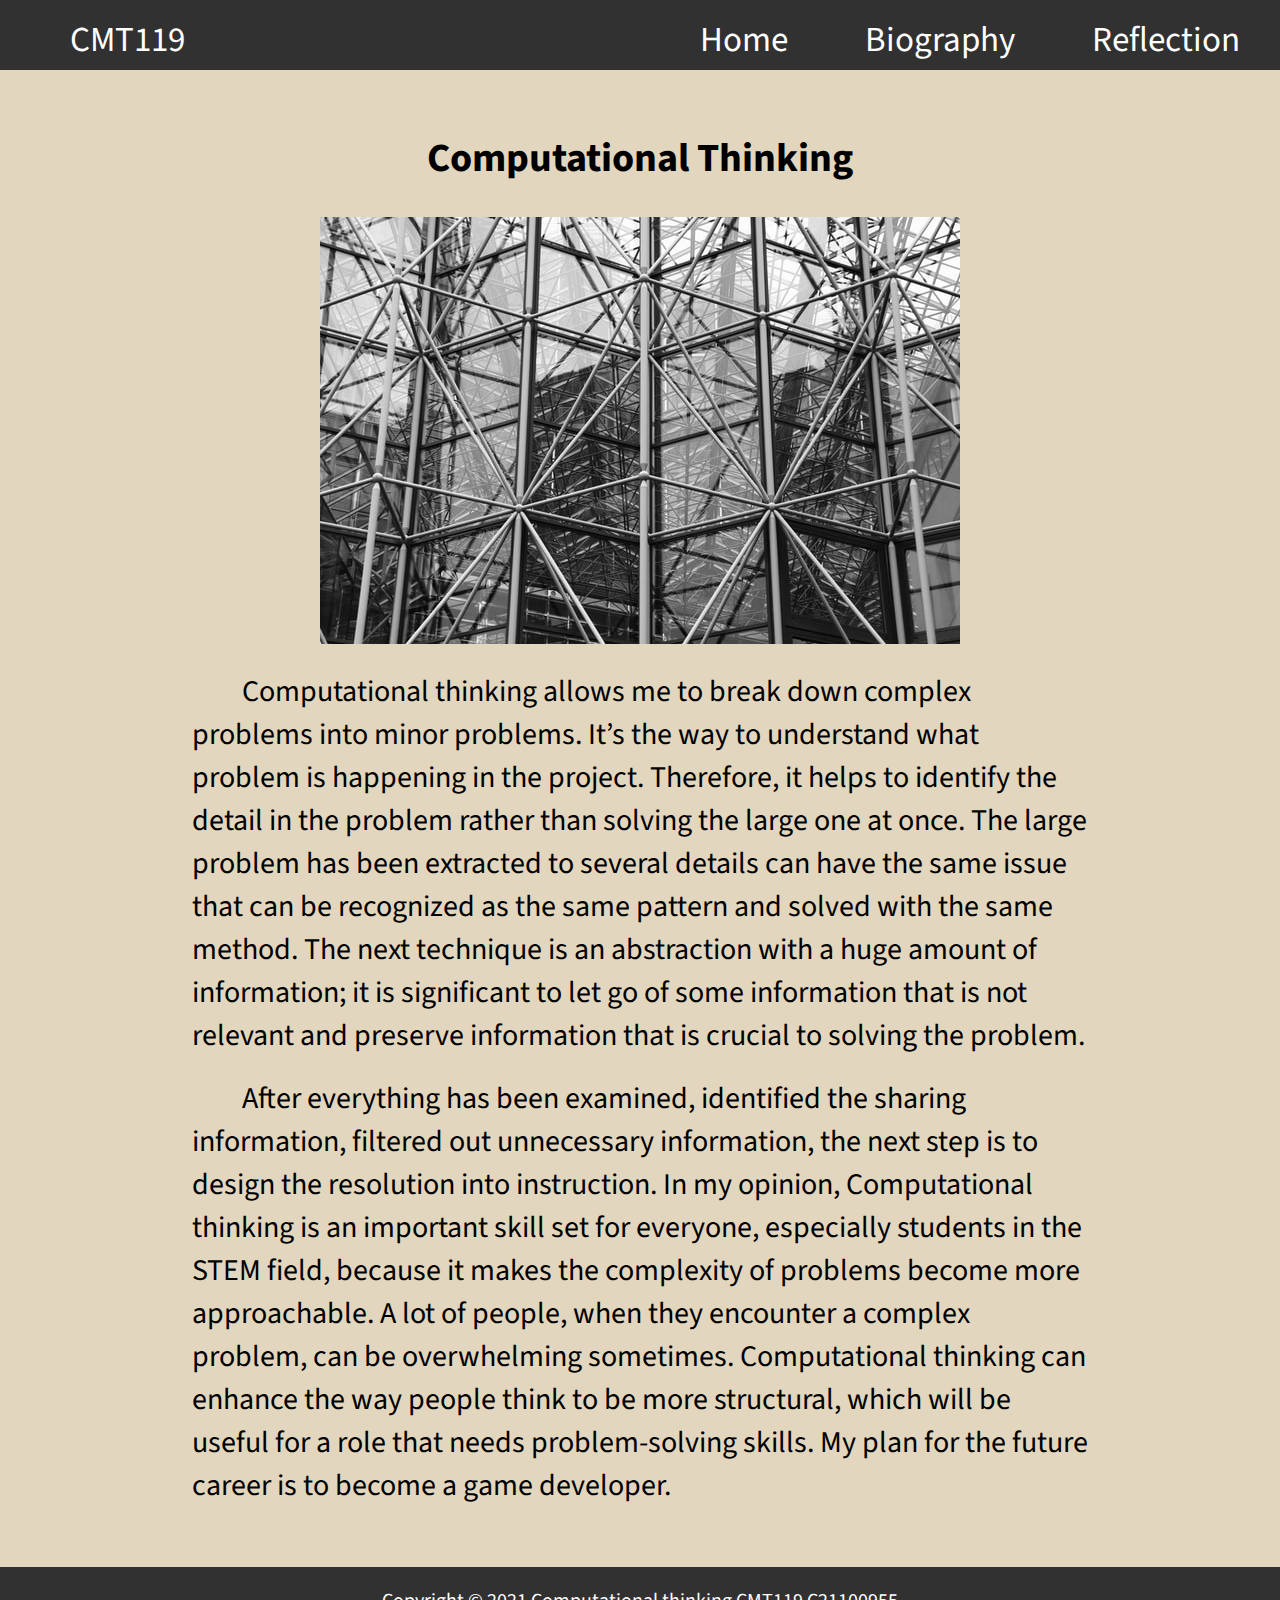
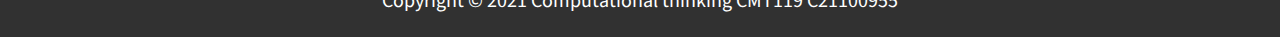
<file: index.html>
<!DOCTYPE html>
<html lang="en">

<head>
    <meta charset="UTF-8">
    <meta http-equiv="X-UA-Compatible" content="IE=edge">
    <meta name="viewport" content="width=device-width, initial-scale=1.0">
    <title>Intro</title>
    <link rel="stylesheet" href="app_page1.css">
    <link href="https://fonts.googleapis.com/css2?family=Source+Sans+Pro&display=swap" rel="stylesheet">
</head>

<body>
    <header>
        <nav>
            <ul class="cmt119">
                <li>CMT119</li>
            </ul>
            <ul class="navigation">
                <li><a href="index.html">Home</a></li>
                <li><a href="page_2.html">Biography</a></li>
                <li><a href="page_3.html">Reflection</a></li>
            </ul>
        </nav>
        <div>
            <h1 class="title">Computational Thinking</h1>
        </div>
    </header>
    <article>
        <div id="image01">
            <img src="image_1.jpg">
            <!--imglink:https://unsplash.com/photos/cDsakT8anSw-->
        </div>
        <div id="article01">
            <p class="first_comp">
                Computational thinking allows me to break down complex problems into minor problems. It’s the way to
                understand what problem is happening in the project. Therefore, it helps to identify the detail in the
                problem rather than solving the large one at once. The large problem has been extracted to several
                details
                can have the same issue that can be recognized as the same pattern and solved with the same method. The
                next
                technique is an abstraction with a huge amount of information; it is significant to let go of some
                information that is not relevant and preserve information that is crucial to solving the problem.</p>
            <p class="second_comp">After everything has been examined, identified the sharing information, filtered out
                unnecessary information,
                the
                next step is to design the resolution into instruction. In my opinion, Computational thinking is an
                important skill set for everyone, especially students in the STEM field, because it makes the complexity
                of
                problems become more approachable. A lot of people, when they encounter a complex problem, can be
                overwhelming sometimes. Computational thinking can enhance the way people think to be more structural,
                which will be useful for a role that needs problem-solving skills. My plan for the future career is to
                become a game developer.
            </p>
        </div>
    </article>
    <footer>
        <p>
            Copyright © 2021 Computational thinking CMT119 C21100955
        </p>
    </footer>
</body>

</html>
</file>
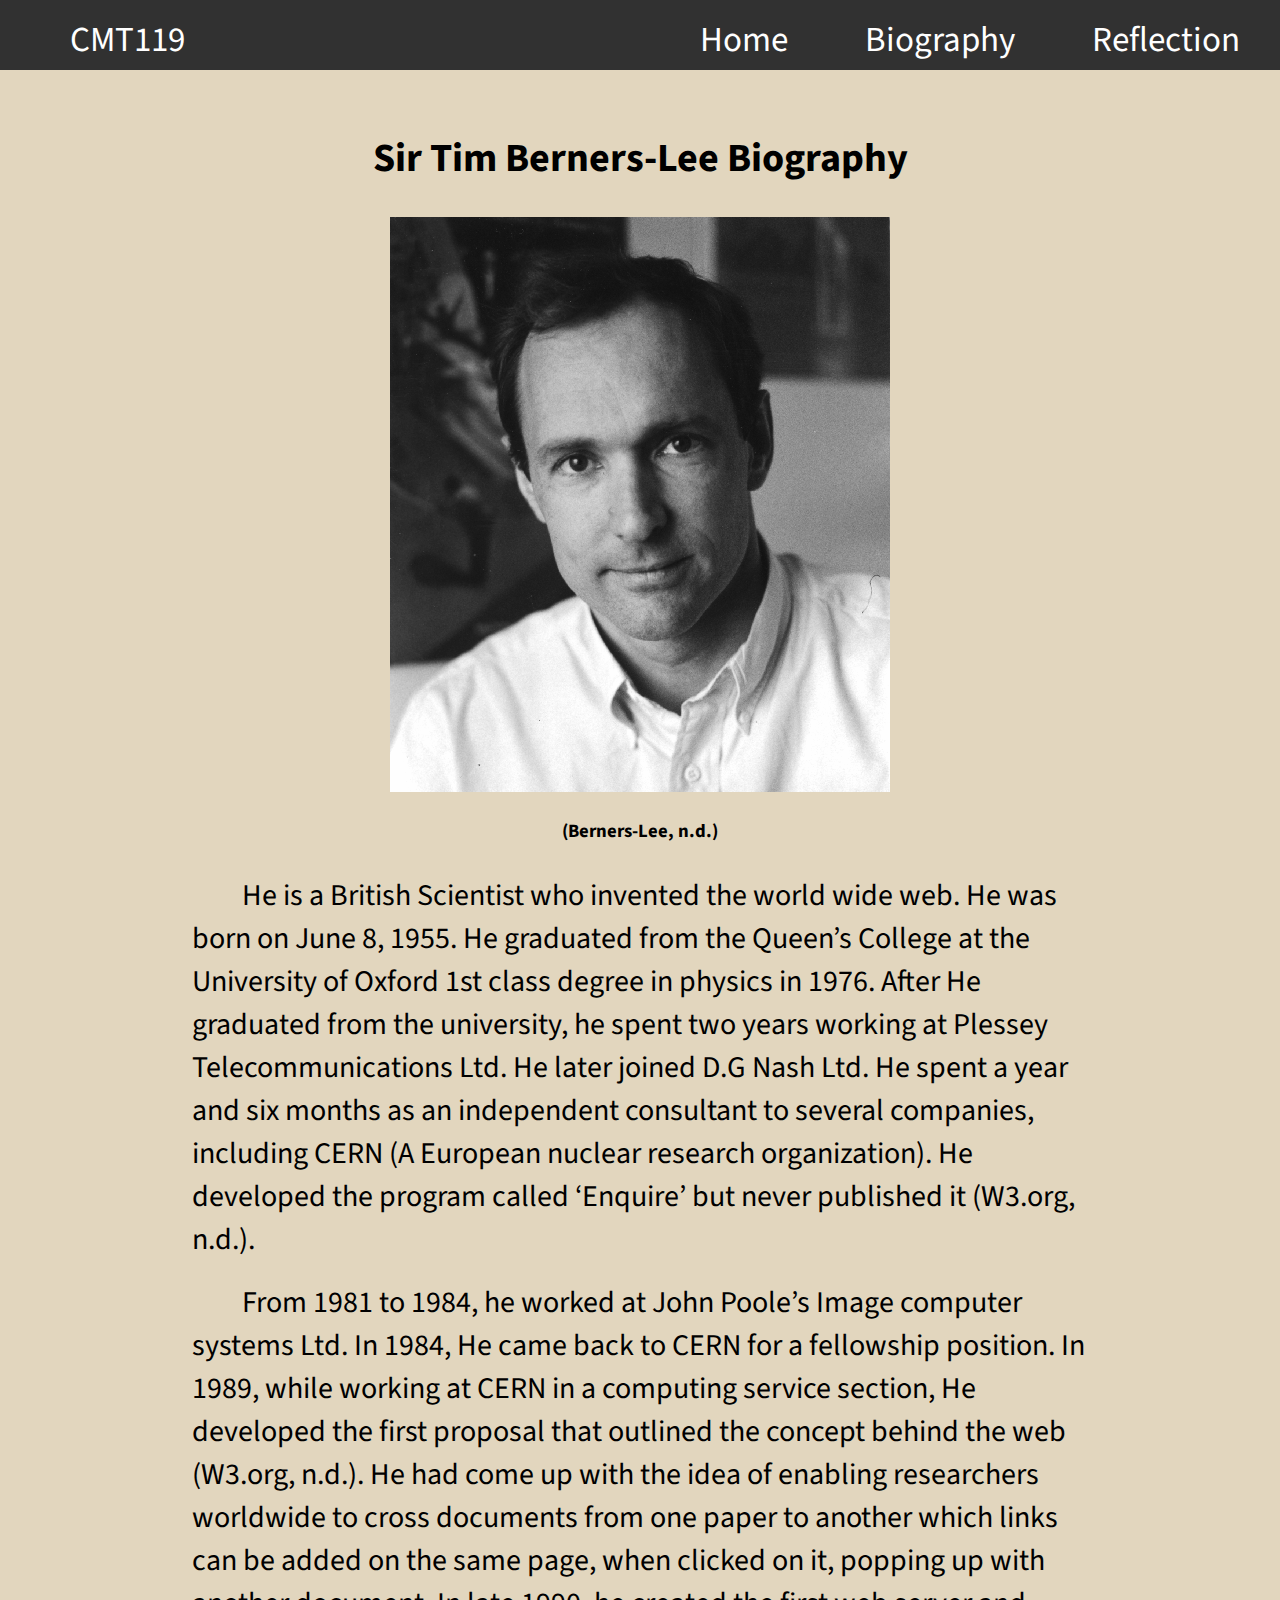
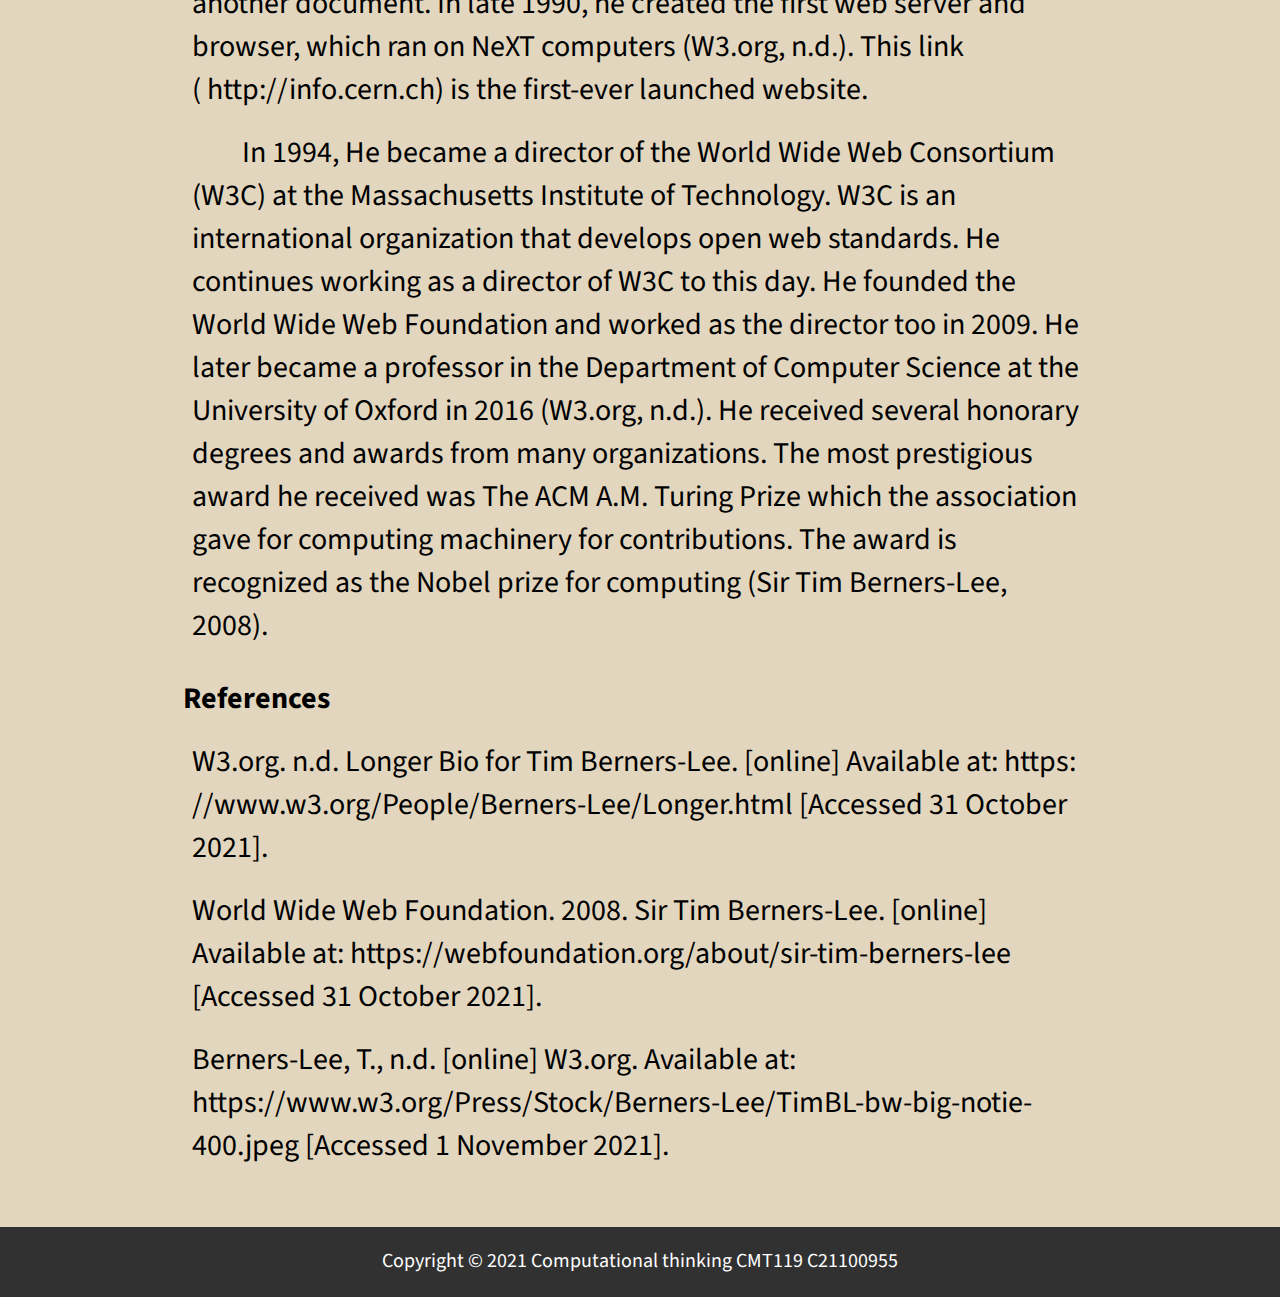
<file: page_2.html>
<!DOCTYPE html>
<html lang="en">

<head>
    <meta charset="UTF-8">
    <meta http-equiv="X-UA-Compatible" content="IE=edge">
    <meta name="viewport" content="width=device-width, initial-scale=1.0">
    <title>biography</title>
    <link rel="stylesheet" href="app_page1.css">
    <link href="https://fonts.googleapis.com/css2?family=Source+Sans+Pro&display=swap" rel="stylesheet">
</head>

<body>
    <header>
        <nav>
            <ul class="cmt119">
                <li>CMT119</li>
            </ul>
            <ul class="navigation">
                <li><a href="index.html">Home</a></li>
                <li><a href="page_2.html">Biography</a></li>
                <li><a href="page_3.html">Reflection</a></li>
            </ul>
        </nav>
        <div>
            <h1 class="biotitle">Sir Tim Berners-Lee Biography</h1>
        </div>
    </header>
    <article>
        <div id="image02">
            <!-- img reference: https://www.w3.org/Press/Stock/Berners-Lee/TimBL-bw-big-notie-400.jpeg -->
            <img src="TimBL_resize.gif">
            <h3>(Berners-Lee, n.d.)</h3>
        </div>
        <div id="article02">
            <p class="first_bio">
                He is a British Scientist who invented the world wide web. He was born on June 8, 1955. He graduated
                from the Queen’s College at the University of Oxford 1st class degree in physics in 1976. After He
                graduated
                from the university, he spent two years working at Plessey Telecommunications Ltd. He later joined D.G
                Nash
                Ltd. He spent a year and six months as an independent consultant to several companies, including CERN (A
                European nuclear research organization). He developed the program called ‘Enquire’ but never published
                it (W3.org, n.d.).</p>
            <p class="second_bio">From 1981 to 1984, he
                worked at John Poole’s Image computer systems Ltd. In 1984, He came back to CERN for a fellowship
                position. In
                1989,
                while working at CERN in a computing service section, He developed the first proposal that outlined the
                concept behind the web (W3.org, n.d.). He had come up with the idea of enabling researchers worldwide to
                cross documents from one paper to another which links can be added on the same page, when clicked on it,
                popping up with another document. In late 1990, he created the first web server and browser, which ran
                on
                NeXT computers (W3.org, n.d.). This link <br>( http://info.cern.ch) is the first-ever launched website.</p>
            <p class="third_bio"> In 1994, He became a director of the World Wide Web Consortium (W3C) at the
                Massachusetts Institute of
                Technology. W3C is an
                international organization that develops open web standards. He continues working as a director of W3C
                to
                this day. He founded the World Wide Web Foundation and worked as the director too in 2009. He later
                became a
                professor in the Department of Computer Science at the University of Oxford in 2016 (W3.org, n.d.). He
                received several honorary degrees and awards from many organizations. The most prestigious award he
                received
                was The ACM A.M. Turing Prize which the association gave for computing machinery for contributions. The
                award is recognized as the Nobel prize for computing (Sir Tim Berners-Lee, 2008).
            </p>
        </div>
        <div>
            <h2 class="references">References</h2>
            <p>W3.org. n.d. Longer Bio for Tim Berners-Lee. [online] Available at: https:
                //www.w3.org/People/Berners-Lee/Longer.html [Accessed 31 October 2021].</p>
            <p>World Wide Web Foundation. 2008. Sir Tim Berners-Lee. [online] Available at:
                https://webfoundation.org/about/sir-tim-berners-lee [Accessed 31 October 2021].</p>
            <p>Berners-Lee, T., n.d. [online] W3.org. Available at: https://www.w3.org/Press/Stock/Berners-Lee/TimBL-bw-big-notie-400.jpeg [Accessed 1 November 2021].</p>
        </div>
    </article>
    <footer>
        <p>
            Copyright © 2021 Computational thinking CMT119 C21100955
        </p>
    </footer>
</body>

</html>
</file>
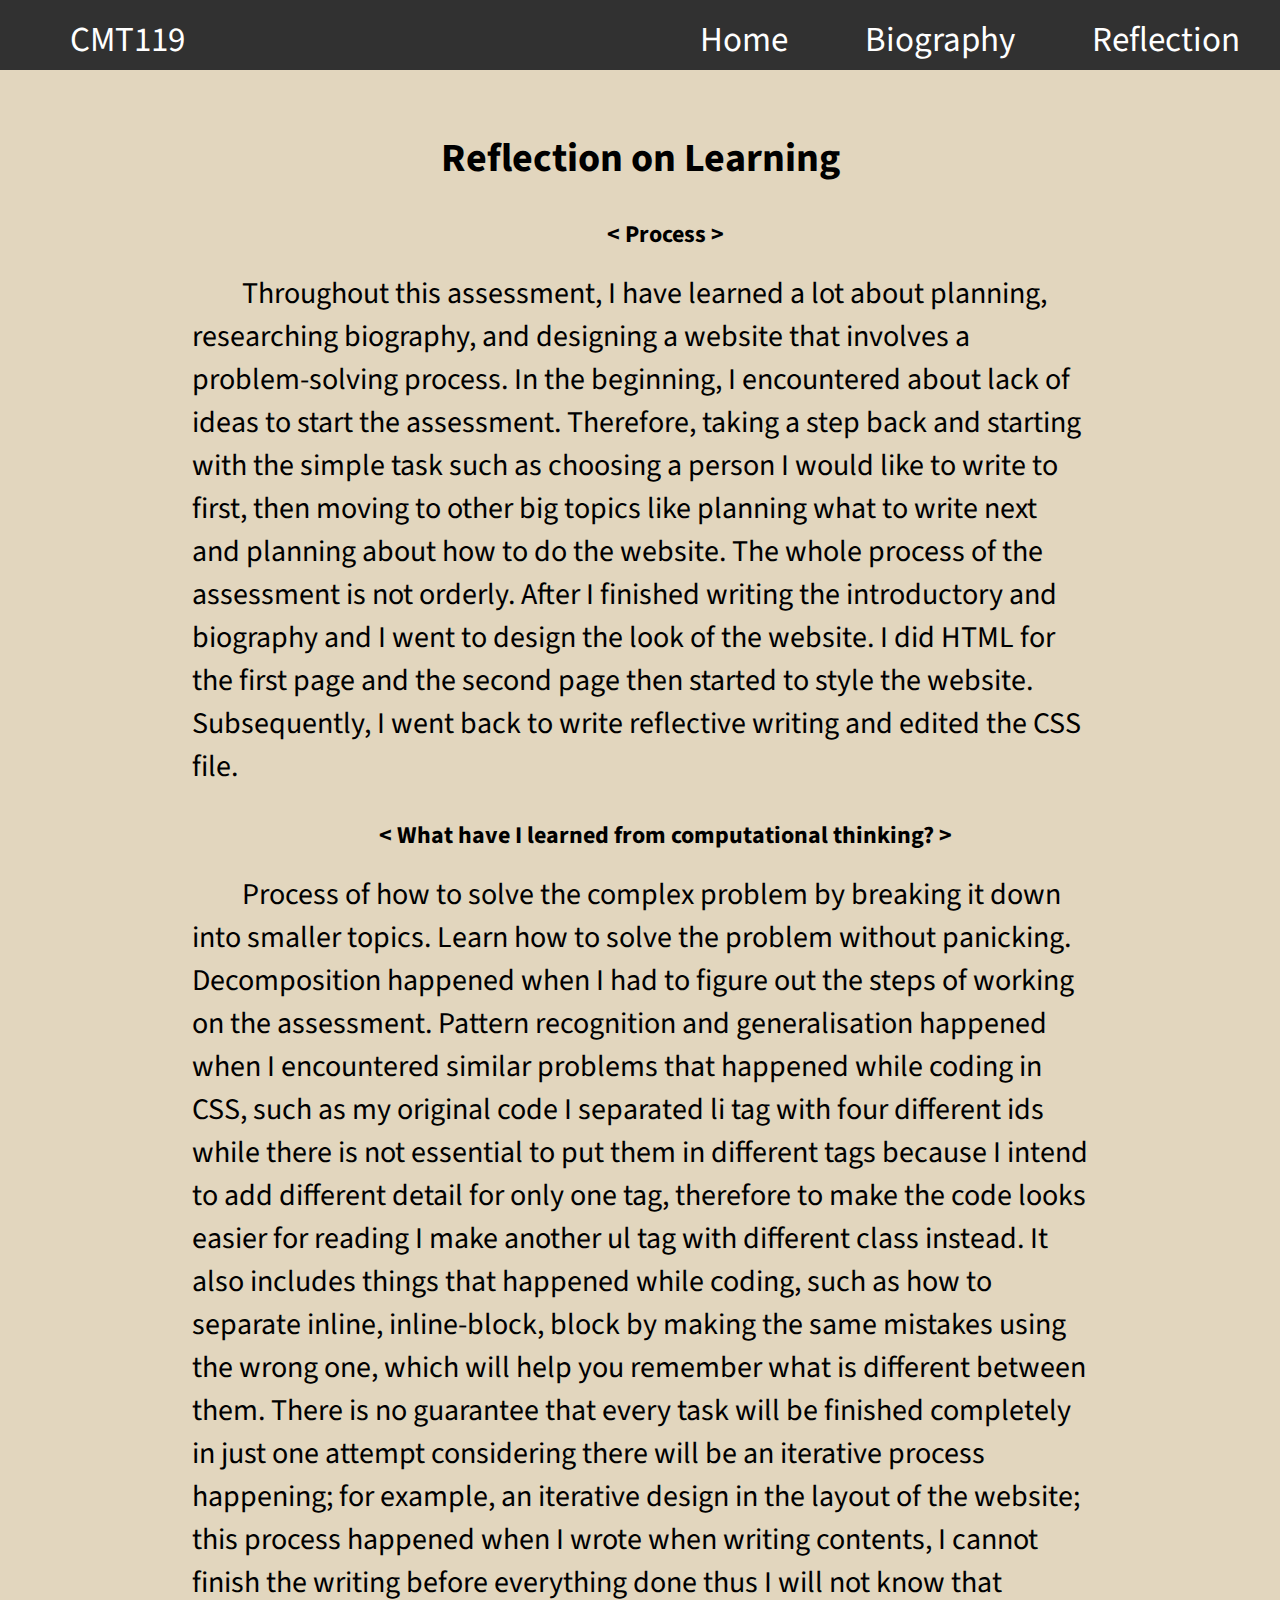
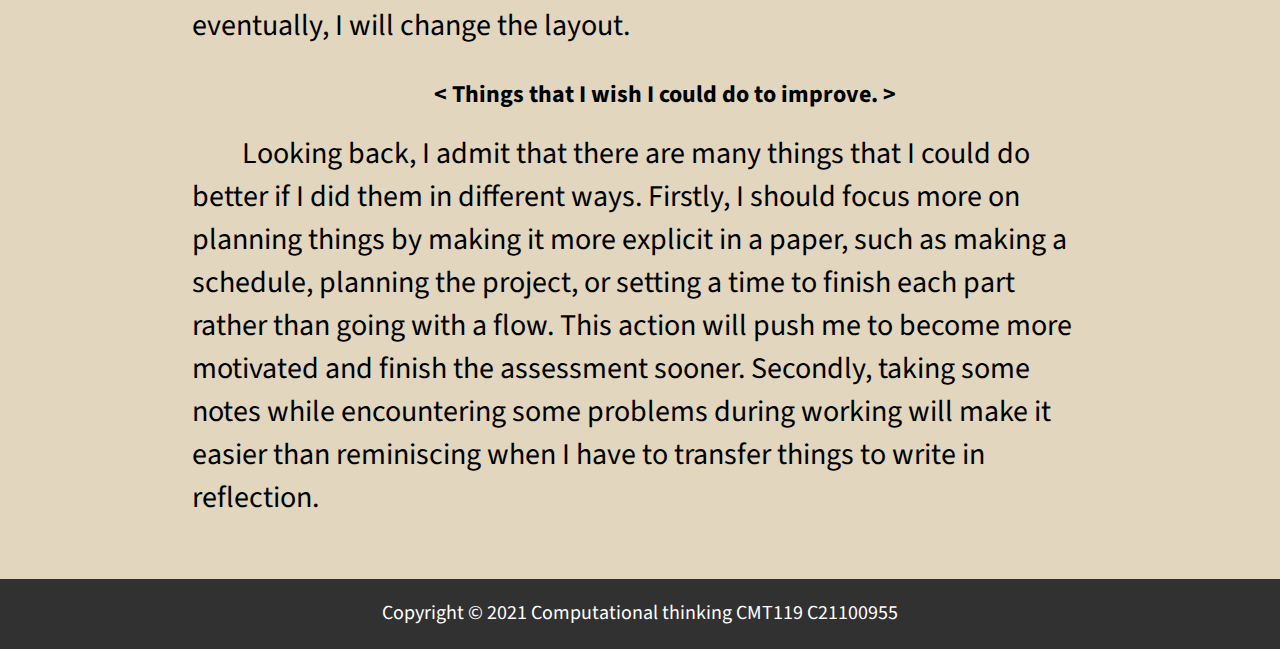
<file: page_3.html>
<!DOCTYPE html>
<html lang="en">

<head>
    <meta charset="UTF-8">
    <meta http-equiv="X-UA-Compatible" content="IE=edge">
    <meta name="viewport" content="width=device-width, initial-scale=1.0">
    <title>reflection</title>
    <link rel="stylesheet" href="app_page1.css">
    <link href="https://fonts.googleapis.com/css2?family=Source+Sans+Pro&display=swap" rel="stylesheet">
</head>

<body>
    <header>
        <nav>
            <ul class="cmt119">
                <li>CMT119</li>
            </ul>

            <ul class="navigation">
                <li><a href="index.html">Home</a></li>
                <li><a href="page_2.html">Biography</a></li>
                <li><a href="page_3.html">Reflection</a></li>
            </ul>
        </nav>
        <div>
            <h1 class="title">Reflection on Learning</h1>
        </div>
    </header>
    <article>
        <div class="process">
            <h2>&lt; Process &gt;</h2>
            <p>
                Throughout this assessment, I have learned a lot about planning, researching biography, and designing a
                website that involves a problem-solving process. In the beginning, I encountered about lack of ideas to
                start the assessment. Therefore, taking a step back and starting with the simple task such as choosing a
                person I would like to write to first, then moving to other big topics like planning what to write next
                and planning about how to do the website. The whole process of the assessment is not orderly. After I
                finished writing the introductory and biography and I went to design the look of the website. I did HTML
                for the first page and the second page then started to style the website. Subsequently, I went back to
                write reflective writing and edited the CSS file.
            </p>
        </div>
        <div class="achievement">
            <h2> &lt; What have I learned from computational thinking? &gt;</h2>
            <p>
                Process of how to solve the complex problem by breaking it down into smaller topics. Learn how to solve
                the problem without panicking. Decomposition happened when I had to figure out the steps of working on
                the assessment. Pattern recognition and generalisation happened when I encountered similar problems that
                happened while coding in CSS, such as my original code I separated li tag with four different ids while
                there is not essential to put them in different tags because I intend to add different detail for
                only one tag, therefore to make the code looks easier for reading I make another ul tag with different
                class instead. It also includes things that happened while coding, such as how to separate
                inline, inline-block, block by making the same mistakes using the wrong one, which will help you
                remember what is different between them. There is no guarantee that every task will be finished
                completely in just one attempt considering there will be an iterative process happening; for
                example, an iterative design in the layout of the website; this process happened when I wrote
                when writing contents, I cannot finish the writing before
                everything done thus I will not know that eventually, I will change the layout.
            </p>
        </div>
        <div class="improvement">
            <h2> &lt; Things that I wish I could do to improve. &gt;</h2>
            <p>
                Looking back, I admit that there are many things that I could do better if I did them in different ways.
                Firstly, I should focus more on planning things by making it more explicit in a paper, such as making a
                schedule, planning the project, or setting a time to finish each part rather than going with a flow.
                This action will push me to become more motivated and finish the assessment sooner. Secondly, taking
                some notes while encountering some problems during working will make it easier than reminiscing when I
                have to transfer things to write in reflection.
            </p>
        </div>
    </article>
    <footer>
        <p>
            Copyright © 2021 Computational thinking CMT119 C21100955
        </p>
    </footer>
</body>

</html>
</file>
<file: app_page1.css>
* {
    padding: 0;
    margin: 0;
    text-decoration: none;
    list-style: none;
    box-sizing: border-box;
    font-family: 'Source Sans Pro', sans-serif;
}

body {
    background-color: rgb(226, 214, 190);
}

nav {
    font-size: 35px;
    background-color: #313131;
    color: white;
    height: 70px;
    width: 100%;
    padding-top: 15px;
    padding-right: 40px;
}

.cmt119 {
    float: left;
}

.navigation {
    float: right;
}

nav ul {
    margin: 0;
    padding: 0;
    list-style: none;
}

nav ul li {
    display: inline-block;
    margin-left: 70px;
}

nav ul li a {
    color: white;
}

h1.title {
    margin-top: 40px;
    font-size: 40px;
    padding-top: 20px;
    text-align: center;
}

h1.biotitle {
    margin-top: 40px;
    font-size: 40px;
    padding-top: 20px;
    text-align: center;
}

article {
    display: block;
    justify-content: center;
}
article p {
    padding-top: 20px;
    font-size: 30px;
    height: 100%;
    width: 70%;
    position: relative;
    align-content: center;
    margin-left: 15%;
}

h2 {
    margin-top: 30px;
    text-align: center;
}
h3{
    margin-top: 20px;
    text-align: center;
}

.first_comp {
    text-indent: 50px;
}

.second_comp {
    text-indent: 50px;
}

.first_bio {
    text-indent: 50px;
}

.second_bio {
    text-indent: 50px;
}

.third_bio {
    text-indent: 50px;
}

.process {
    text-indent: 50px;
}

.achievement {
    text-indent: 50px;
}

.improvement {
    text-indent: 50px;
}

.references {
    font-size: 30px;
    margin-left: -60%;
}

footer {
    margin-top: 60px;
    font-size: 20px;
    background-color: #313131;
    height: 70px;
    color: white;
    text-align: center;
    padding-top: 20px;
}

#image01 {
    padding-top: 30px;
    text-align: center;
}

#image02 {
    padding-top: 30px;
    text-align: center;
    margin-bottom: 10px;
}
@media screen and (max-width:850px){
    nav{
        height: 150px;
    }
}
</file>
